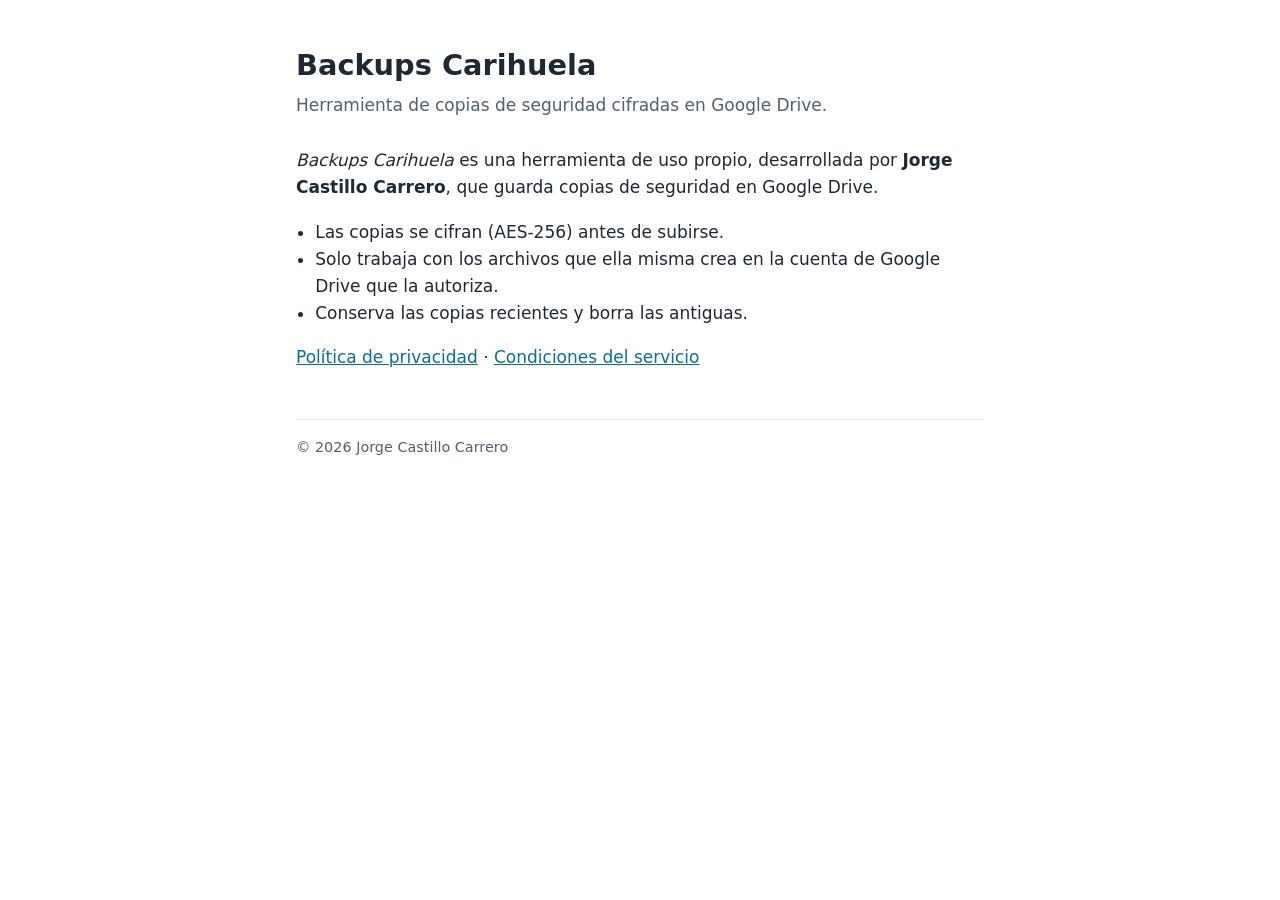
<file: index.html>
<!doctype html>
<html lang="es">
<head>
<meta charset="utf-8">
<meta name="viewport" content="width=device-width, initial-scale=1">
<title>Backups Carihuela</title>
<link rel="stylesheet" href="estilo.css">
</head>
<body>
<main>
  <h1>Backups Carihuela</h1>
  <p class="sub">Herramienta de copias de seguridad cifradas en Google Drive.</p>
  <p><em>Backups Carihuela</em> es una herramienta de uso propio, desarrollada por <strong>Jorge Castillo Carrero</strong>, que guarda copias de seguridad en Google Drive.</p>
  <ul>
    <li>Las copias se cifran (AES-256) antes de subirse.</li>
    <li>Solo trabaja con los archivos que ella misma crea en la cuenta de Google Drive que la autoriza.</li>
    <li>Conserva las copias recientes y borra las antiguas.</li>
  </ul>
  <p><a href="privacidad.html">Política de privacidad</a> · <a href="condiciones.html">Condiciones del servicio</a></p>
  <footer>© 2026 Jorge Castillo Carrero</footer>
</main>
</body>
</html>
</file>
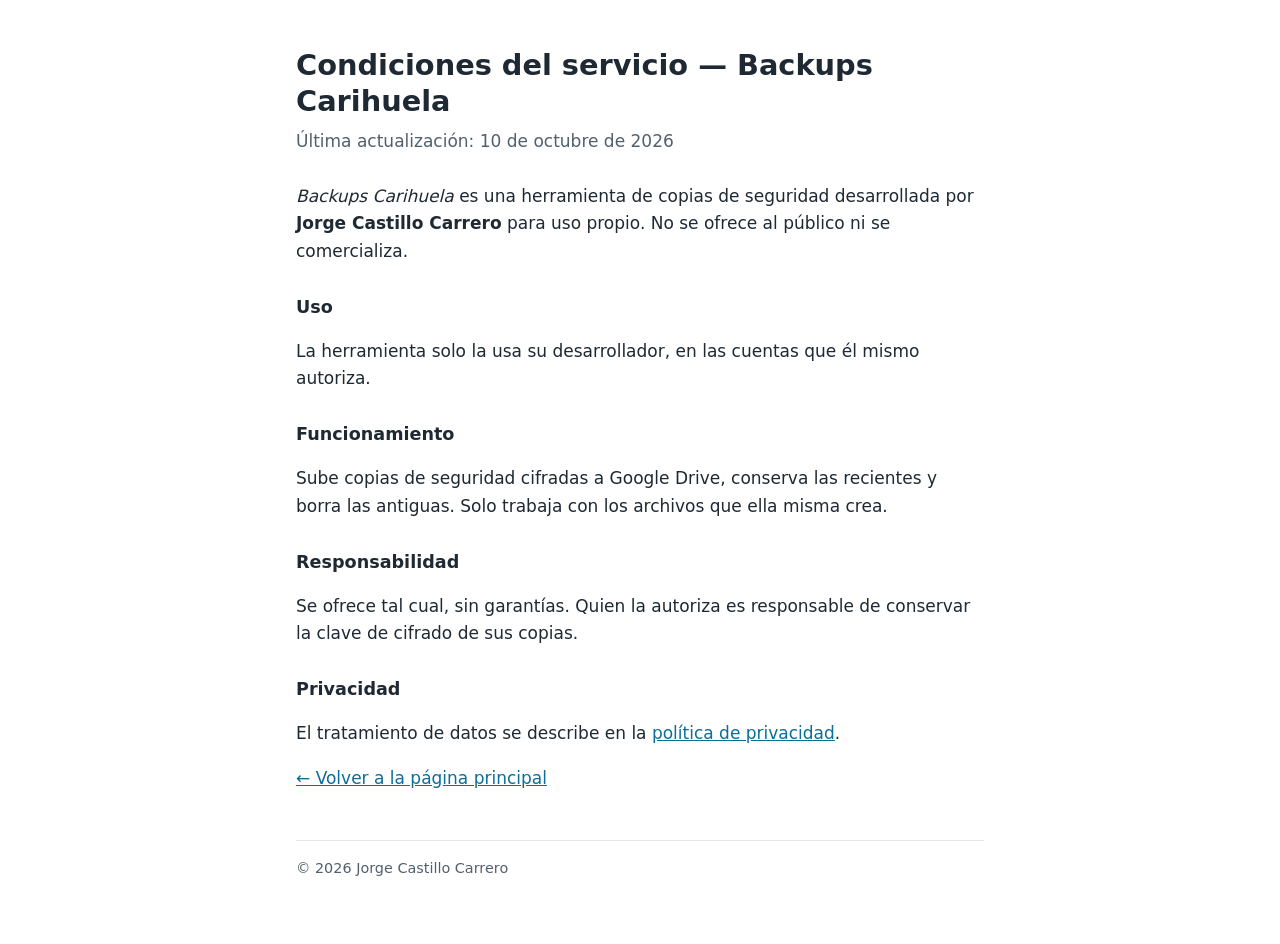
<file: condiciones.html>
<!doctype html>
<html lang="es">
<head>
<meta charset="utf-8">
<meta name="viewport" content="width=device-width, initial-scale=1">
<title>Condiciones del servicio</title>
<link rel="stylesheet" href="estilo.css">
</head>
<body>
<main>
  <h1>Condiciones del servicio — Backups Carihuela</h1>
  <p class="sub">Última actualización: 10 de octubre de 2026</p>
  <p><em>Backups Carihuela</em> es una herramienta de copias de seguridad desarrollada por <strong>Jorge Castillo Carrero</strong> para uso propio. No se ofrece al público ni se comercializa.</p>
  <h2>Uso</h2>
  <p>La herramienta solo la usa su desarrollador, en las cuentas que él mismo autoriza.</p>
  <h2>Funcionamiento</h2>
  <p>Sube copias de seguridad cifradas a Google Drive, conserva las recientes y borra las antiguas. Solo trabaja con los archivos que ella misma crea.</p>
  <h2>Responsabilidad</h2>
  <p>Se ofrece tal cual, sin garantías. Quien la autoriza es responsable de conservar la clave de cifrado de sus copias.</p>
  <h2>Privacidad</h2>
  <p>El tratamiento de datos se describe en la <a href="privacidad.html">política de privacidad</a>.</p>
  <p><a href="index.html">← Volver a la página principal</a></p>
  <footer>© 2026 Jorge Castillo Carrero</footer>
</main>
</body>
</html>
</file>
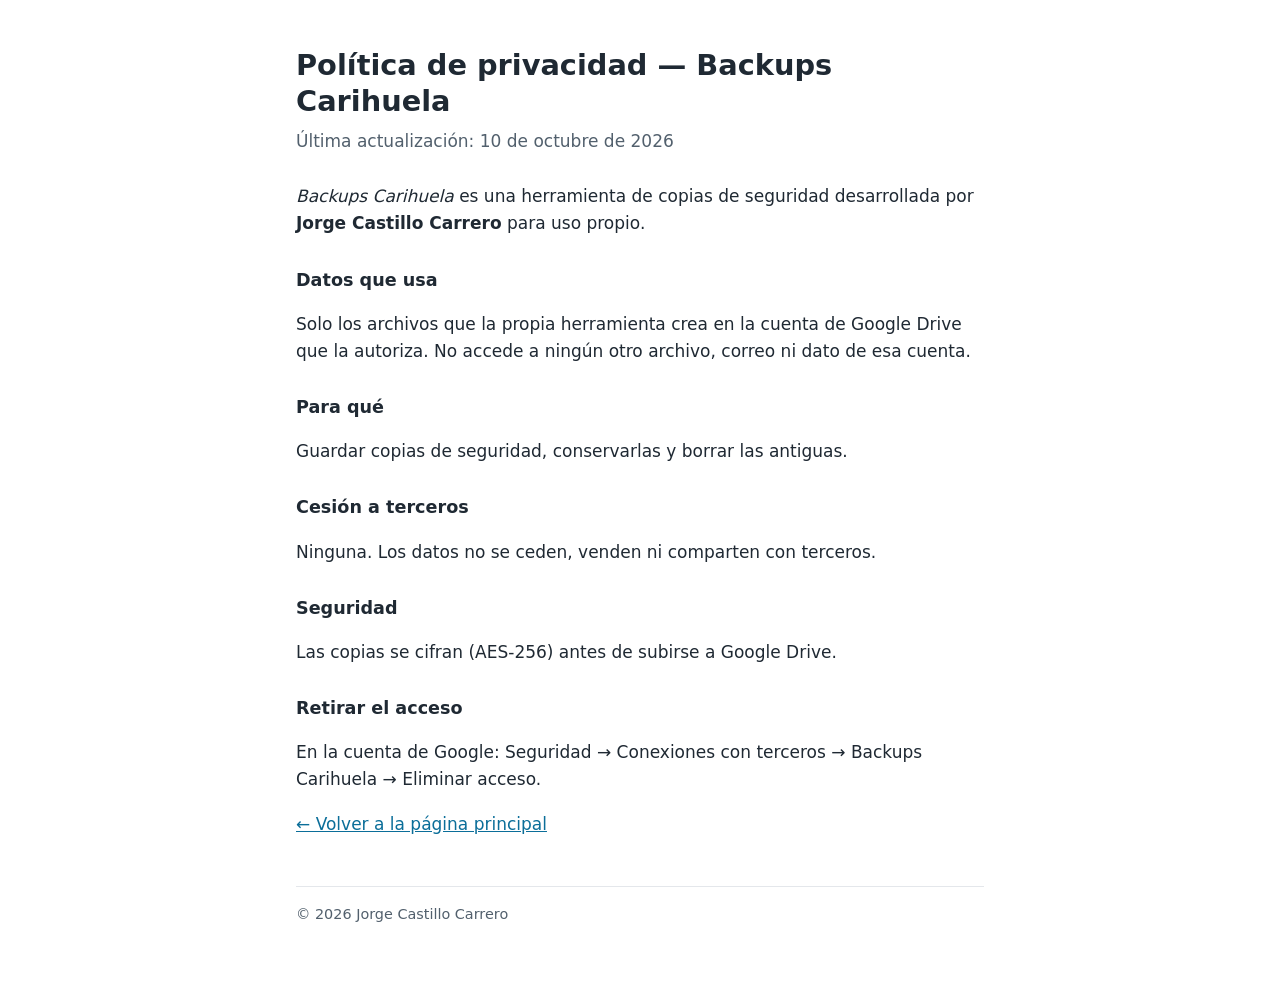
<file: privacidad.html>
<!doctype html>
<html lang="es">
<head>
<meta charset="utf-8">
<meta name="viewport" content="width=device-width, initial-scale=1">
<title>Política de privacidad</title>
<link rel="stylesheet" href="estilo.css">
</head>
<body>
<main>
  <h1>Política de privacidad — Backups Carihuela</h1>
  <p class="sub">Última actualización: 10 de octubre de 2026</p>
  <p><em>Backups Carihuela</em> es una herramienta de copias de seguridad desarrollada por <strong>Jorge Castillo Carrero</strong> para uso propio.</p>
  <h2>Datos que usa</h2>
  <p>Solo los archivos que la propia herramienta crea en la cuenta de Google Drive que la autoriza. No accede a ningún otro archivo, correo ni dato de esa cuenta.</p>
  <h2>Para qué</h2>
  <p>Guardar copias de seguridad, conservarlas y borrar las antiguas.</p>
  <h2>Cesión a terceros</h2>
  <p>Ninguna. Los datos no se ceden, venden ni comparten con terceros.</p>
  <h2>Seguridad</h2>
  <p>Las copias se cifran (AES-256) antes de subirse a Google Drive.</p>
  <h2>Retirar el acceso</h2>
  <p>En la cuenta de Google: Seguridad → Conexiones con terceros → Backups Carihuela → Eliminar acceso.</p>
  <p><a href="index.html">← Volver a la página principal</a></p>
  <footer>© 2026 Jorge Castillo Carrero</footer>
</main>
</body>
</html>
</file>
<file: estilo.css>
:root { --fondo: #ffffff; --texto: #1f2933; --suave: #52606d; --acento: #0b6e99; --borde: #e4e7eb; }
@media (prefers-color-scheme: dark) { :root { --fondo: #12161b; --texto: #e4e7eb; --suave: #9aa5b1; --acento: #5bb4dd; --borde: #2a3139; } }
* { box-sizing: border-box; }
body { margin: 0; background: var(--fondo); color: var(--texto); font: 17px/1.6 system-ui, -apple-system, "Segoe UI", Roboto, sans-serif; }
main { max-width: 720px; margin: 0 auto; padding: 48px 16px 64px; }
h1 { font-size: 1.8rem; line-height: 1.25; margin: 0 0 8px; }
h2 { font-size: 1.1rem; margin: 28px 0 6px; }
p, li { color: var(--texto); }
.sub { color: var(--suave); margin: 0 0 28px; }
a { color: var(--acento); }
ul { padding-left: 1.2rem; }
footer { margin-top: 48px; padding-top: 16px; border-top: 1px solid var(--borde); color: var(--suave); font-size: .9rem; }
</file>
